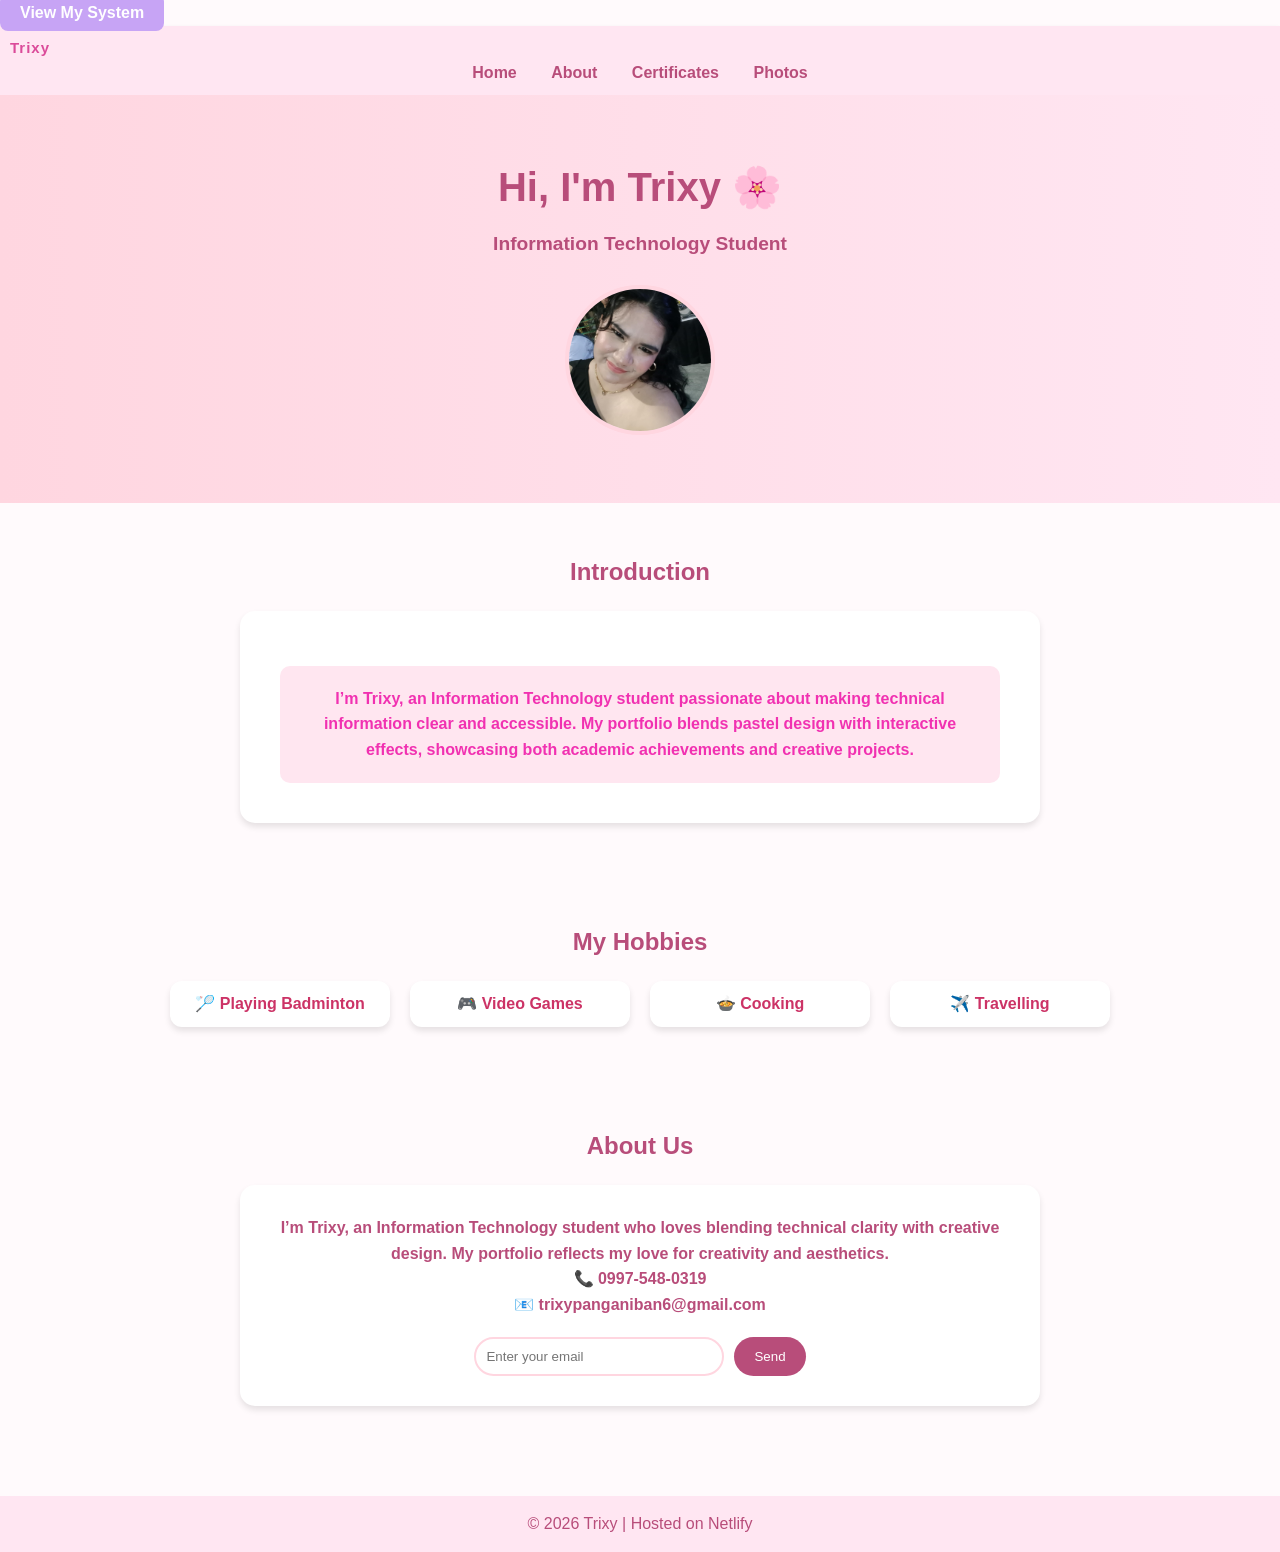
<file: index.html>
<!DOCTYPE html>
<html lang="en">
<head>
  <meta charset="UTF-8">
  <meta name="viewport" content="width=device-width, initial-scale=1.0">
  <title>Trixy's Portfolio - Home</title>
  <link rel="stylesheet" href="style.css">
</head>
<body>

    <link rel="stylesheet" href="style.css">
     <a href="https://group4bors.infinityfree.me/" target="_blank" class="system-link">
  View My System
</a>

  <nav class="navbar">
    <ul>
        <div class="site-title">
    <h1>Trixy</h1>
  </diV>
      <li><a href="index.html">Home</a></li>
      <li><a href="about.html">About</a></li>
      <li><a href="certificate.html">Certificates</a></li>
      <li><a href="photos.html">Photos</a></li>
    </ul>
  </nav>

  <header class="hero">
    <h1>Hi, I'm Trixy 🌸</h1>
    <p>Information Technology Student</p>
    <img src="images/pf.jpg" alt="My Profile Picture" class="profile-img-home">
  </header>

  <section class="section">
    <h2>Introduction</h2>
    <div class="intro-card">
      <p>
        I’m Trixy, an Information Technology student passionate about making 
        technical information clear and accessible. My portfolio blends pastel 
        design with interactive effects, showcasing both academic achievements 
        and creative projects.
      </p>
    </div>
  </section>

  <section class="section">
    <h2>My Hobbies</h2>
    <div class="card-grid">
      <div class="card">🏸 Playing Badminton</div>
      <div class="card">🎮 Video Games</div>
      <div class="card">🍲 Cooking</div>
      <div class="card">✈️ Travelling</div>
    </div>
  </section>

  <section class="section">
    <h2>About Us</h2>
    <div class="about-card">
      <p>
        I’m Trixy, an Information Technology student who loves blending technical clarity 
        with creative design. My portfolio reflects my love for creativity and aesthetics. 
      </p>
      <p>📞 0997-548-0319</p>
      <p>📧 trixypanganiban6@gmail.com</p>

      <form class="contact-form" action="https://mail.google.com/mail/?view=cm&fs=1&to=trixy@example.com" method="get" target="_blank">
        <input type="email" name="su" placeholder="Enter your email" required>
        <button type="submit">Send</button>
      </form>
    </div>
  </section>

  <footer>
    <p>© 2026 Trixy | Hosted on Netlify</p>
  </footer>

  <script src="script.js"></script>
</body>
</html>
</file>
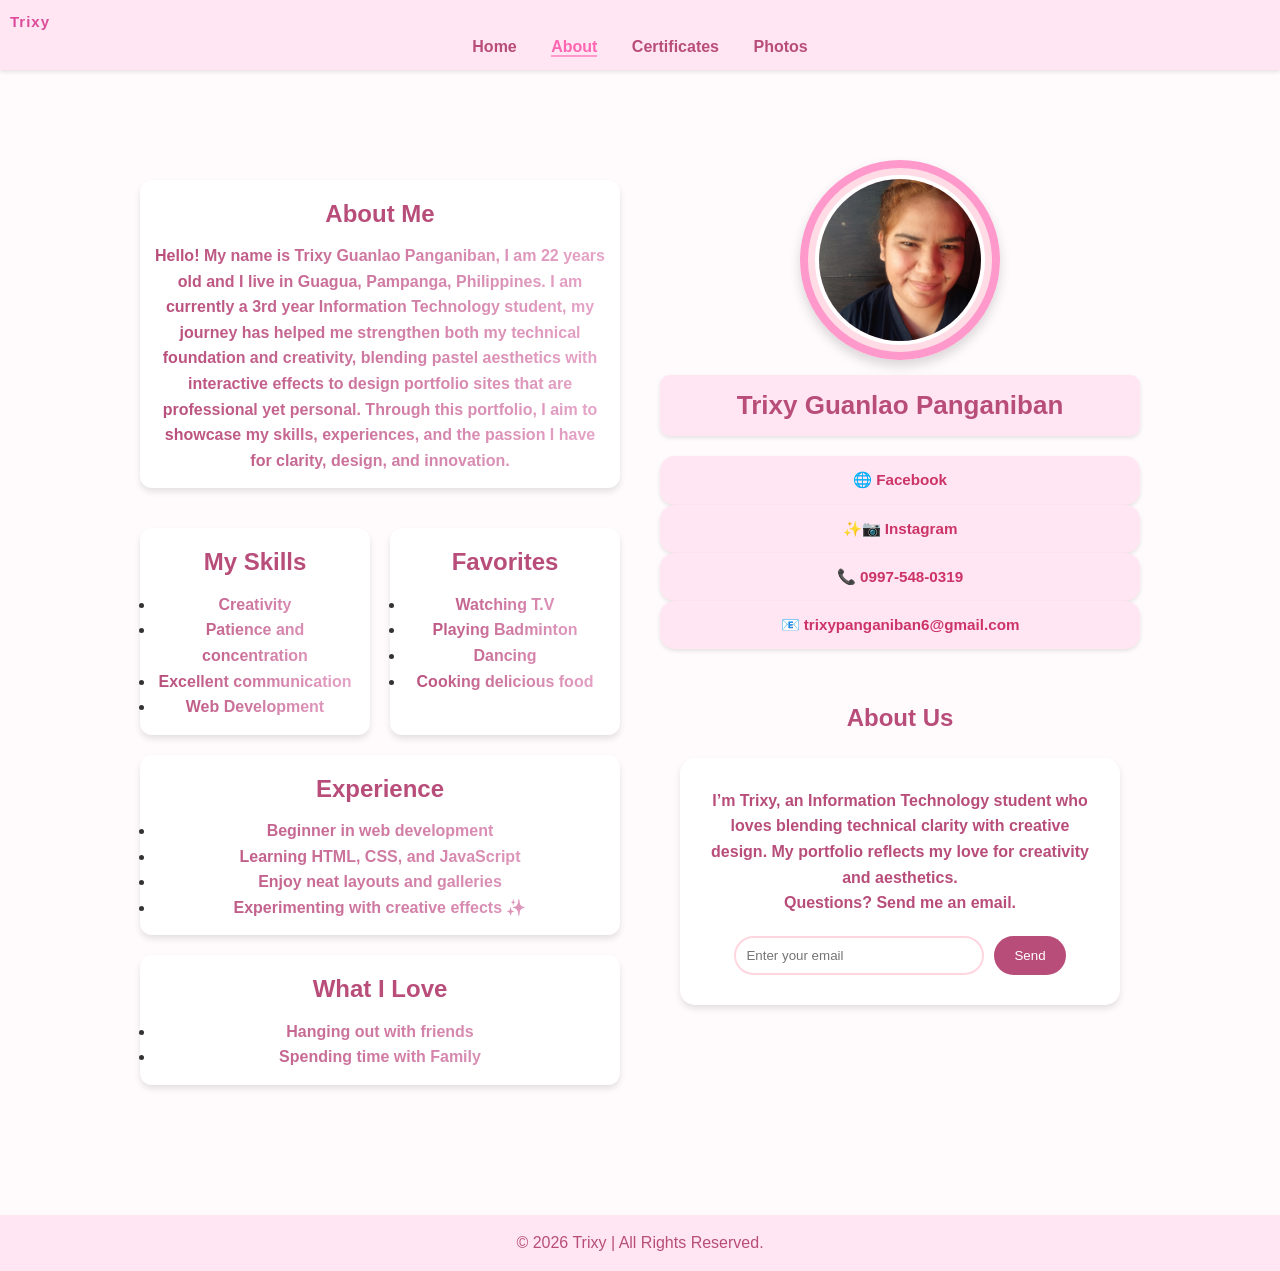
<file: about.html>
<!DOCTYPE html>
<html lang="en">
<head>
  <meta charset="UTF-8">
  <meta name="viewport" content="width=device-width, initial-scale=1.0">
  <title>Trixy's Portfolio</title>
    <link rel="stylesheet" href="style.css">

</head>
<body>
  
  <nav class="navbar">
    <ul>
              <div class="site-title">
    <h1>Trixy</h1>
  </diV>
      <li><a href="index.html">Home</a></li>
      <li><a href="about.html" class="active">About</a></li>
      <li><a href="certificate.html">Certificates</a></li>
      <li><a href="photos.html">Photos</a></li>
    </ul>
  </nav>

   <section class="section about-layout">
  <div class="about-container">
    <div class="about-left">
      <div class="info-card">
        <h2>About Me</h2>
<p>
Hello! My name is Trixy Guanlao Panganiban, I am 22 years old and I live in Guagua, Pampanga, Philippines. 
I am currently a 3rd year Information Technology student, my journey has helped me strengthen both my technical foundation and creativity, blending pastel aesthetics with interactive effects to design portfolio sites that are professional yet personal. 
Through this portfolio, I aim to showcase my skills, experiences, and the passion I have for clarity, design, and innovation.
</p>
      </div>

      <div class="info-boxes">
        <div class="info-card">
          <h2>My Skills</h2>
          <ul>
            <li>Creativity</li>
            <li>Patience and concentration</li>
            <li>Excellent communication</li>
            <li>Web Development</li>
          </ul>
        </div>

        <div class="info-card">
          <h2>Favorites</h2>
          <ul>
            <li>Watching T.V</li>
            <li>Playing Badminton</li>
            <li>Dancing</li>
            <li>Cooking delicious food</li>
          </ul>
        </div>
      </div>
      <div class="info-card">
        <h2>Experience</h2>
        <ul>
    <li>Beginner in web development</li>
    <li>Learning HTML, CSS, and JavaScript</li>
    <li>Enjoy neat layouts and galleries</li>
    <li>Experimenting with creative effects ✨</li>
        </ul>
      </div>

      <div class="info-card">
        <h2>What I Love</h2>
        <ul>
          <li>Hanging out with friends</li>
          <li>Spending time with Family</li>
        </ul>
      </div>
    </div>
<div class="about-right">
      <div class="profile-frame">
        <img src="images/profilepic.jpg" alt="Trixy's Photo" class="profile-img">
      </div>
      <div class="name-box">
        <p><strong> Trixy Guanlao Panganiban</strong></p>
      </div>
<div class="connect-boxes">
        <div class="connect-card">
          <a href="https://www.facebook.com/share/1DsG1ukHj7/" target="_blank">🌐 <strong>Facebook</strong> 
</a>
        </div>
          <div class="connect-card">
          <a href="https://www.instagram.com/kkt.creww?igsh=MXU1cWsyazF2dGh2dw==" target="_blank">✨📷 <strong>Instagram</strong> 
</a>
        </div>
        <div class="connect-card">
          <a href="tel+63997-548-0319">📞 0997-548-0319</a>
        </div>
        <div class="connect-card">
          <a href="mailto:trixypanganiban6@gmail.com">📧 trixypanganiban6@gmail.com</a>
      </div>
        <section class="section">
    <h2>About Us</h2>
    <div class="about-card">
      <p>
        I’m Trixy, an Information Technology student who loves blending technical clarity 
        with creative design. My portfolio reflects my love for creativity and aesthetics. 
      </p>
      <p>Questions? Send me an email.</p>

      <form class="contact-form" action="https://mail.google.com/mail/?view=cm&fs=1&to=trixy@example.com" method="get" target="_blank">
        <input type="email" name="su" placeholder="Enter your email" required>
        <button type="submit">Send</button>
      </form>
    </div>
    </div>
  </div>
</section>


  <footer>
    <p>© 2026 Trixy | All Rights Reserved. </p>
  </footer>
  <script src="script.js"></script>
</body>
</html>
</file>
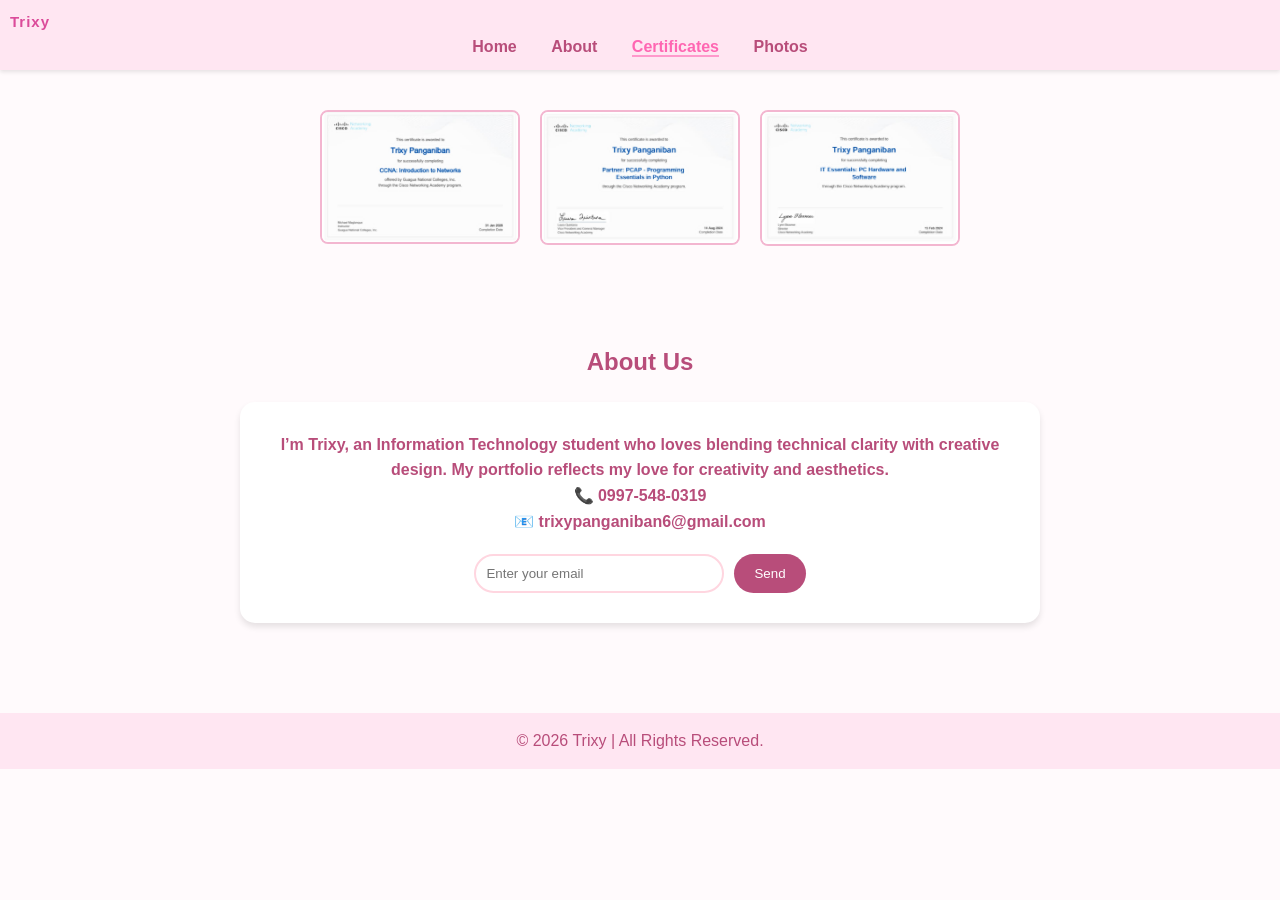
<file: certificate.html>
<!DOCTYPE html>
<html lang="en">
<head>
  <meta charset="UTF-8">
  <meta name="viewport" content="width=device-width, initial-scale=1.0">
  <title>Trixy's Portfolio - Certificates</title>
  <link rel="stylesheet" href="style.css">
</head>
<body>

  <nav class="navbar">
    <ul>
       <div class="site-title"> <h1>Trixy</h1>
  </diV>
      <li><a href="index.html">Home</a></li>
      <li><a href="about.html">About</a></li>
      <li><a href="certificate.html" class="active">Certificates</a></li>
      <li><a href="photos.html">Photos</a></li>
    </ul>
  </nav>

  <section class="certificates-section">
    <div class="certificate-gallery">
      <a href="#cert1"><img src="images/cert1.jpg" alt="Certificate 1"></a>
      <a href="#cert2"><img src="images/cert2.jpg" alt="Certificate 2"></a>
      <a href="#cert3"><img src="images/cert3.jpg" alt="Certificate 3"></a>
    </div>
  </section>

  <div id="cert1" class="lightbox">
    <a href="#" class="close">✖</a>
    <img src="images/cert1.jpg" alt="Certificate 1">
  </div>

  <div id="cert2" class="lightbox">
    <a href="#" class="close">✖</a>
    <img src="images/cert2.jpg" alt="Certificate 2">
  </div>

  <div id="cert3" class="lightbox">
    <a href="#" class="close">✖</a>
    <img src="images/cert3.jpg" alt="Certificate 3">
  </div>
</section>

  <section class="section">
    <h2>About Us</h2>
    <div class="about-card">
      <p>
        I’m Trixy, an Information Technology student who loves blending technical clarity 
        with creative design. My portfolio reflects my love for creativity and aesthetics. 
      </p>
      <p>📞 0997-548-0319</p>
      <p>📧 trixypanganiban6@gmail.com</p>

      <form class="contact-form" action="https://mail.google.com/mail/?view=cm&fs=1&to=trixy@example.com" method="get" target="_blank">
        <input type="email" name="su" placeholder="Enter your email" required>
        <button type="submit">Send</button>
      </form>
    </div>
  </section>
  <footer>
    <p>© 2026 Trixy | All Rights Reserved.</p>
  </footer>
  <script src="script.js"></script>
</body>
</html>
</file>
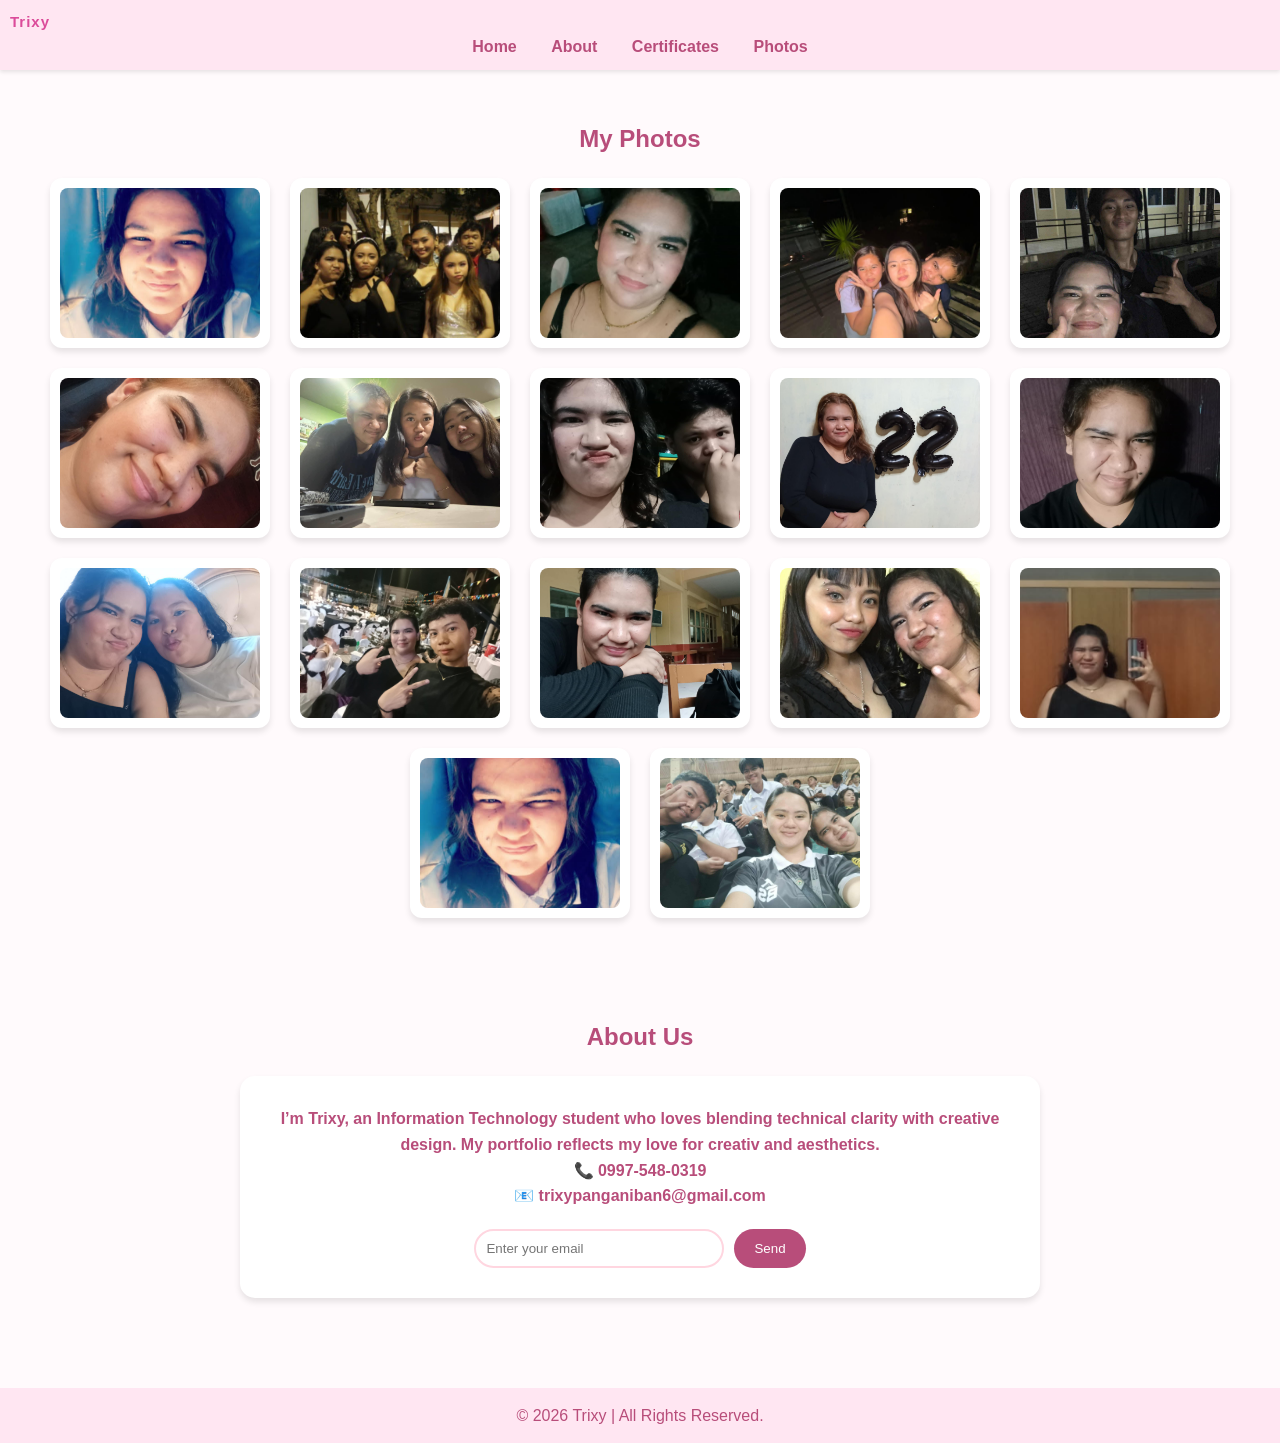
<file: photos.html>
<!DOCTYPE html>
<html lang="en">
<head>
  <meta charset="UTF-8">
  <meta name="viewport" content="width=device-width, initial-scale=1.0">
  <title>Photos</title>
  <link rel="stylesheet" href="style.css">
</head>
<body>

  <nav class="navbar">
    <ul>
              <div class="site-title">
    <h1>Trixy</h1>
  </diV>
      <li><a href="index.html">Home</a></li>
      <li><a href="about.html">About</a></li>
      <li><a href="certificate.html">Certificates</a></li>
      <li><a href="photos.html">Photos</a></li>
    </ul>
  </nav>

  <section class="section">
    <h2>My Photos</h2>
    <div class="card-grid">
      <div class="card"><img src="images/img1.jpg" alt="Photo 1"></div>
      <div class="card"><img src="images/img2.jpg" alt="Photo 2"></div>
      <div class="card"><img src="images/img4.jpg" alt="Photo 3"></div>
      <div class="card"><img src="images/img5.jpg" alt="Photo 4"></div>
      <div class="card"><img src="images/img6.jpg" alt="Photo 5"></div>
      <div class="card"><img src="images/img7.jpg" alt="Photo 6"></div>
      <div class="card"><img src="images/img8.jpg" alt="Photo 7"></div>
      <div class="card"><img src="images/img9.jpg" alt="Photo 8"></div>
      <div class="card"><img src="images/img10.jpg" alt="Photo 9"></div>
      <div class="card"><img src="images/img11.jpg" alt="Photo 10"></div>
      <div class="card"><img src="images/img12.jpg" alt="Photo 11"></div>
      <div class="card"><img src="images/img14.jpg" alt="Photo 12"></div>
      <div class="card"><img src="images/img15.jpg" alt="Photo 13"></div>
      <div class="card"><img src="images/img17.jpg" alt="Photo 15"></div>
      <div class="card"><img src="images/img19.jpg" alt="Photo 17"></div>
      <div class="card"><img src="images/img20.jpg" alt="Photo 18"></div>
      <div class="card"><img src="images/img21.jpg" alt="Photo 19"></div>
    </div>
  </section>
    <section class="section">
    <h2>About Us</h2>
    <div class="about-card">
      <p>
        I’m Trixy, an Information Technology student who loves blending technical clarity 
        with creative design. My portfolio reflects my love for creativ and aesthetics. 
      </p>
      <p>📞 0997-548-0319</p>
      <p>📧 trixypanganiban6@gmail.com</p>

      <form class="contact-form" action="https://mail.google.com/mail/?view=cm&fs=1&to=trixy@example.com" method="get" target="_blank">
        <input type="email" name="su" placeholder="Enter your email" required>
        <button type="submit">Send</button>
      </form>
    </div>
  </section>
    <footer>
    <p>© 2026 Trixy | All Rights Reserved.</p>
  </footer>
  <script src="script.js"></script>
</body>
</html>
</file>
<file: style.css>
* { margin: 0; padding: 0; box-sizing: border-box; }

body {
  font-family: 'Segoe UI', sans-serif;
  background: #fffafc;
  color: #333;
  line-height: 1.6;
  overflow-x: hidden;
}

.system-link {
  background-color: #c7a4f5;
  color: white;
  padding: 10px 20px;
  border-radius: 8px;
  text-decoration: none;
  font-weight: bold;
}
.system-link:hover {
  background-color: #b38de0;
}

.navbar {
  background: #ffe6f2;
  padding: 10px;
  text-align: center;
  box-shadow: 0 2px 4px rgba(0,0,0,0.1);
}


.site-title {
    font-family: 'Inter', sans-serif; 
    font-weight: 600;
    font-size: 10px;
    letter-spacing: 1px;
    color: #db4b9a;
    margin: 0;
    text-align: left;
}

.navbar ul { list-style: none; }
.navbar li { display: inline; margin: 0 15px; }
.navbar a {
  text-decoration: none;
  color: #b84d7a;
  font-weight: bold;
  transition: color 0.3s;
}
.navbar a:hover { color: #ff99cc; }
.navbar a.active {
  color: #ff66b2;
  border-bottom: 2px solid #ff99cc;
}

.hero {
  background: linear-gradient(to right, #ffd6e0, #ffe6f2);
  text-align: center;
  padding: 60px 20px;
}
.hero h1 { font-size: 2.5rem; color: #b84d7a; }
.hero p { font-size: 1.2rem; color: #b84d7a; margin: 10px 0; font-weight: bolder;}


.profile-img-home {
  width: 150px;
  height: 150px;
  border-radius: 50%;
  border: 4px solid #ffd6e0;
  margin-top: 15px;
  object-fit: cover;
}

.section {
  padding: 50px 20px;
  text-align: center;
}

.contact h2, 
.contact h3 {
  color: #b84d7a;
  font-weight: bold;
}

.contact p {
  color: #444;
  font-size: 16px;
}
.section h2 {
  color: #b84d7a;
  margin-bottom: 20px;
}

.intro-card {
  max-width: 800px;
  margin: 0 auto;
  background: #fff;
  border-radius: 15px;
  padding: 40px;
  box-shadow: 0 4px 6px rgba(0,0,0,0.1);
  font-size: 1rem;
  color: #f131b1;
  line-height: 1.6;
  font-weight: bold;
}


.intro-card p {
  background-color: #ffe6f0;
  padding: 20px;
  border-radius: 10px;
  margin-top: 15px;
}
.card-grid {
  display: flex;
  justify-content: center;
  gap: 20px;
  flex-wrap: wrap;
}
.card {
  background: #fff;
  color: #cc3366;
  font-weight: bold;
  font-size: 16px;
  border-radius: 15px;
  padding: 20px;
  box-shadow: 0 4px 6px rgba(0,0,0,0.1);
  width: 220px;
  transition: transform 0.2s, box-shadow 0.2s;
}
.card:hover {
  transform: scale(1.05);
  box-shadow: 0 6px 10px rgba(0,0,0,0.15);
}

.about-card {
  max-width: 800px;
  margin: 0 auto;
  background: #fff;
  border-radius: 15px;
  padding: 30px;
  box-shadow: 0 4px 6px rgba(0,0,0,0.1);
  font-size: 1rem;
  color: #555;
  line-height: 1.6;
  text-align: center;
  font-weight: bold;
}

.contact-form {
  margin-top: 20px;
  display: flex;
  justify-content: center;
  gap: 10px;
}
.contact-form input {
  padding: 10px;
  border: 2px solid #ffd6e0;
  border-radius: 25px;
  width: 250px;
  outline: none;
}
.contact-form button {
  background: #b84d7a;
  color: white;
  border: none;
  padding: 10px 20px;
  border-radius: 25px;
  cursor: pointer;
  transition: background 0.3s;
}
.contact-form button:hover {
  background: #ff99cc;
}

footer {
  background: #ffe6f2;
  text-align: center;
  padding: 15px;
  color: #b84d7a;
  margin-top: 40px;
}

@media (max-width: 768px) {
  .card-grid { flex-direction: column; align-items: center; }
  .contact-form { flex-direction: column; align-items: center; }
  .contact-form input { width: 100%; }
}

.about-container {
  display: flex;
  justify-content: space-between;
  align-items: flex-start;
  gap: 40px;
  max-width: 1000px;
  margin: 40px auto;
}

.about-left {
  flex: 1;
  max-width: 60%;
}

.about-right {
  flex: 1;
  text-align: center;
}

.about-card p {
  color: #b84d7a;
}


.info-card {
  background: #fff;
  border-radius: 12px;
  padding: 15px;
  margin-top: 20px;
  box-shadow: 0 4px 6px rgba(0,0,0,0.1);
}

.info-card h2 {
  color: #b84d7a;
  margin-bottom: 10px;
}

.info-card p {
  background: linear-gradient(90deg, #b84d7a, #e6a6c9);
  -webkit-background-clip: text;
  -webkit-text-fill-color: transparent;
  font-family: 'Quicksand', sans-serif;
  font-size: 16px;
  line-height: 1.6;
  font-weight: bold;
}

.info-card ul {
  background: linear-gradient(90deg, #b84d7a, #e6a6c9);
  -webkit-background-clip: text;
  -webkit-text-fill-color: transparent;
  font-family: 'Poppins', sans-serif;
  font-size: 16px;
  line-height: 1.6;
  font-weight: bold;
}

.info-boxes {
  display: flex;
  gap: 20px;
  margin-top: 20px;
}

.info-boxes .info-card {
  flex: 1;
}

.connect-box {
  background: #fff;
  border-radius: 12px;
  padding: 20px;
  box-shadow: 0 4px 6px rgba(0,0,0,0.1);
}

.connect-box h2 {
  color: #b84d7a;
  margin-bottom: 15px;
}

.about-layout h3 strong {
  color: #b84d7a;
  font-size: 20px;
  font-weight: bold;
}

.profile-frame {
  width: 200px;
  height: 200px;
  border-radius: 50%;
  border: 8px solid #ff99cc;
  display: flex;
  justify-content: center;
  align-items: center;
  margin: 0 auto 15px auto;
  background: radial-gradient(circle, #ffe6f2, #ffd6e0);
  box-shadow: 0 6px 12px rgba(0,0,0,0.15);
  transition: box-shadow 0.3s, transform 0.3s;
}
.profile-frame:hover {
  box-shadow: 0 0 20px #ff99cc;
  transform: scale(1.05);
}
.profile-img {
  width: 170px;
  height: 170px;
  border-radius: 50%;
  object-fit: cover;
  border: 4px solid white;
}

.name-box {
  background: #ffe6f2;
  border-radius: 10px;
  padding: 10px;
  margin-bottom: 20px;
  box-shadow: 0 2px 4px rgba(0,0,0,0.1);
  text-align: center;
}

.name-box p strong {
  color: #b84d7a;
  font-size: 26px;
  font-weight: bold;
}


.connect-card {
  background: #ffe6f2;
  color: #b84d7a;
  padding: 12px;
  border-radius: 15px;
  box-shadow: 0 2px 4px rgba(0,0,0,0.1);
  font-size: 0.95rem;
  transition: transform 0.2s;
}
.connect-card:hover {
  transform: scale(1.05);
  background: #ff99cc;
  color: white;
}
.connect-card a {
  color: #cc3366;
  text-decoration: none;
  font-weight: bold;
}

.certificates-section {
  max-width: 1000px;
  margin: 40px auto;
}

.certificate-gallery {
  display: flex;
  gap: 20px;
  flex-wrap: wrap;
  justify-content: center;
}


.certificate-gallery img {
  max-width: 200px;
  border: 2px solid #f3b6d0;
  border-radius: 8px;
  cursor: pointer;
  transition: transform 0.3s ease;
}

.certificate-gallery img:hover {
  transform: scale(1.05);
}

.lightbox {
  display: none;
  position: fixed;
  top: 0; left: 0;
  width: 100%; height: 100%;
  background: rgba(0,0,0,0.8);
  align-items: center;
  justify-content: center;
  z-index: 999;
}

.lightbox:target {
  display: flex;
}

.lightbox img {
  max-width: 80%;
  max-height: 80%;
  border: 4px solid #fff;
  border-radius: 12px;
  animation: zoomIn 0.4s ease;
}

.lightbox .close {
  position: absolute;
  top: 20px;
  right: 30px;
  font-size: 32px;
  color: #fff;
  text-decoration: none;
  font-weight: bold;
  transition: color 0.3s ease;
}

.lightbox .close:hover {
  color: #f3b6d0;
}

@keyframes zoomIn {
  from { transform: scale(0.7); opacity: 0; }
  to { transform: scale(1); opacity: 1; }
}
.certificate-card {
  background: #fff;
  border-radius: 12px;
  padding: 10px;
  box-shadow: 0 4px 6px rgba(0,0,0,0.1);
  width: 300px;
  text-align: center;
}

.certificate-card img {
  width: 100%;
  border-radius: 8px;
}

.certificate-card p {
  color: #b84d7a;
  font-weight: bold;
}

.card-grid {
  display: flex;
  flex-wrap: wrap;
  justify-content: center;
  gap: 20px;
  margin-top: 20px;
}

.card {
  background: #fff;   
  border-radius: 12px;
  padding: 10px;
  box-shadow: 0 4px 6px rgba(0,0,0,0.1);
  width: 220px;  
  text-align: center;
}

.card img {
  width: 100%; 
  height: 150px;      
  object-fit: cover;          
  border-radius: 8px;
  display: block;
  margin: 0 auto;
}
</file>
